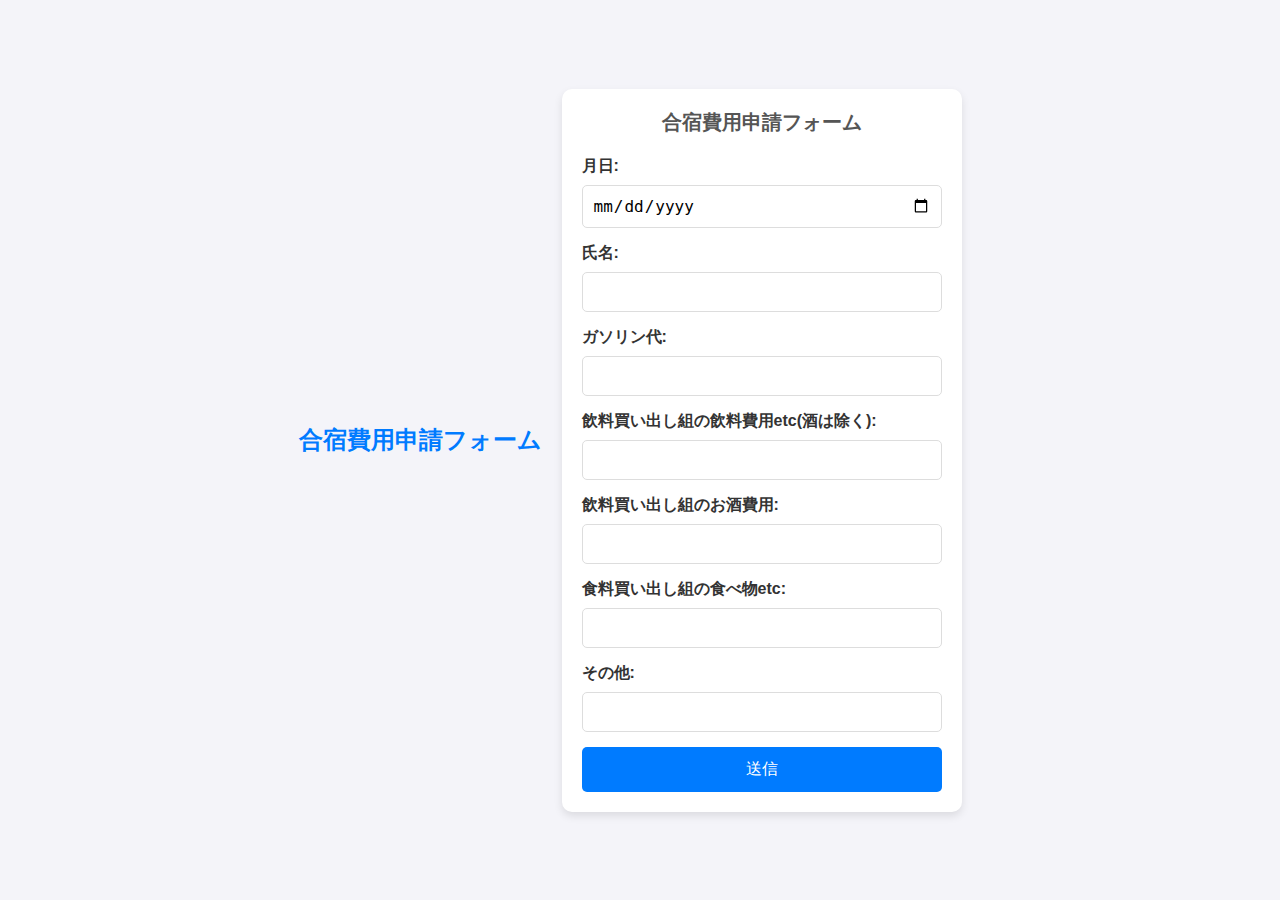
<file: 合宿/miso.html>
<!DOCTYPE html>
<html lang="ja">
<head>
    <meta charset="UTF-8">
    <meta name="viewport" content="width=device-width, initial-scale=1.0">
    <title>α版</title>
    <link rel="stylesheet" href="style.css">
</head>
<body>
    <h1 class="u1">合宿費用申請フォーム</h1>
    <div class="container">
        <h2>合宿費用申請フォーム</h2>
        <form action="https://script.google.com/macros/s/AKfycby2zq_RZFLkhGzCZmdBHetypQycM0DNPxWLH0IZZx6HxAZlmwEptXd0uiW1ioxWxBY/exec" method="POST">
            <input type="hidden" name="formId" value="dataFormC">

            <label for="date">月日:</label>
            <input type="date"  name="date" autocomplete="off" required>
            
            <label for="name">氏名:</label>
            <input type="text"  name="name" autocomplete="name" required>
            
            <label for="fuel">ガソリン代:</label>
            <input type="number"  name="fuel" autocomplete="off" required>
        
            <label for="drink">飲料買い出し組の飲料費用etc(酒は除く):</label>
            <input type="number"  name="drink" autocomplete="off" required>
        
            <label for="alcohol">飲料買い出し組のお酒費用:</label>
            <input type="number"  name="alcohol" autocomplete="off" required>

            <label for="food">食料買い出し組の食べ物etc:</label>
            <input type="number"  name="food" autocomplete="off" required>
        
            <label for="afterPartyFood">その他:</label>
            <input type="number"  name="other" autocomplete="off" required>
            
            <button type="submit">送信</button>
        </form>
    </div>

</body>
</html>
</file>
<file: 合宿/style.css>
/* 全体の基本設定 */
* {
    margin: 0;
    padding: 0;
    box-sizing: border-box;
}

body {
    font-family: 'Helvetica Neue', Arial, sans-serif;
    background-color: #f4f4f9;
    color: #333;
    display: flex;
    justify-content: center;
    align-items: center;
    min-height: 100vh;
}

/* コンテナのスタイル */
.container {
    background-color: #ffffff;
    padding: 20px;
    border-radius: 10px;
    box-shadow: 0 4px 8px rgba(0, 0, 0, 0.1);
    max-width: 400px;
    width: 100%;
    margin: 20px;
}

/* タイトル */
h1.u1 {
    text-align: center;
    color: #007bff;
    font-size: 24px;
    margin-bottom: 20px;
}

h2 {
    text-align: center;
    color: #555;
    margin-bottom: 20px;
    font-size: 20px;
}

/* フォームラベル */
label {
    display: block;
    margin-bottom: 8px;
    font-weight: bold;
    color: #333;
}

/* 入力フィールド */
input[type="text"], input[type="date"], input[type="number"] {
    width: 100%;
    padding: 10px;
    margin-bottom: 15px;
    border: 1px solid #ddd;
    border-radius: 5px;
    font-size: 16px;
    transition: border 0.3s;
}

input[type="text"]:focus, input[type="date"]:focus, input[type="number"]:focus {
    border-color: #007bff;
    outline: none;
}

/* ボタンスタイル */
button {
    width: 100%;
    padding: 12px;
    background-color: #007bff;
    border: none;
    border-radius: 5px;
    color: white;
    font-size: 16px;
    cursor: pointer;
    transition: background-color 0.3s;
}

button:hover {
    background-color: #0056b3;
}

/* スマホ対応 */
@media (max-width: 768px) {
    .container {
        padding: 15px;
    }

    h1.u1 {
        font-size: 22px;
    }

    h2 {
        font-size: 18px;
    }

    input[type="text"], input[type="date"], input[type="number"] {
        padding: 8px;
        font-size: 14px;
    }

    button {
        padding: 10px;
        font-size: 14px;
    }
}
</file>
